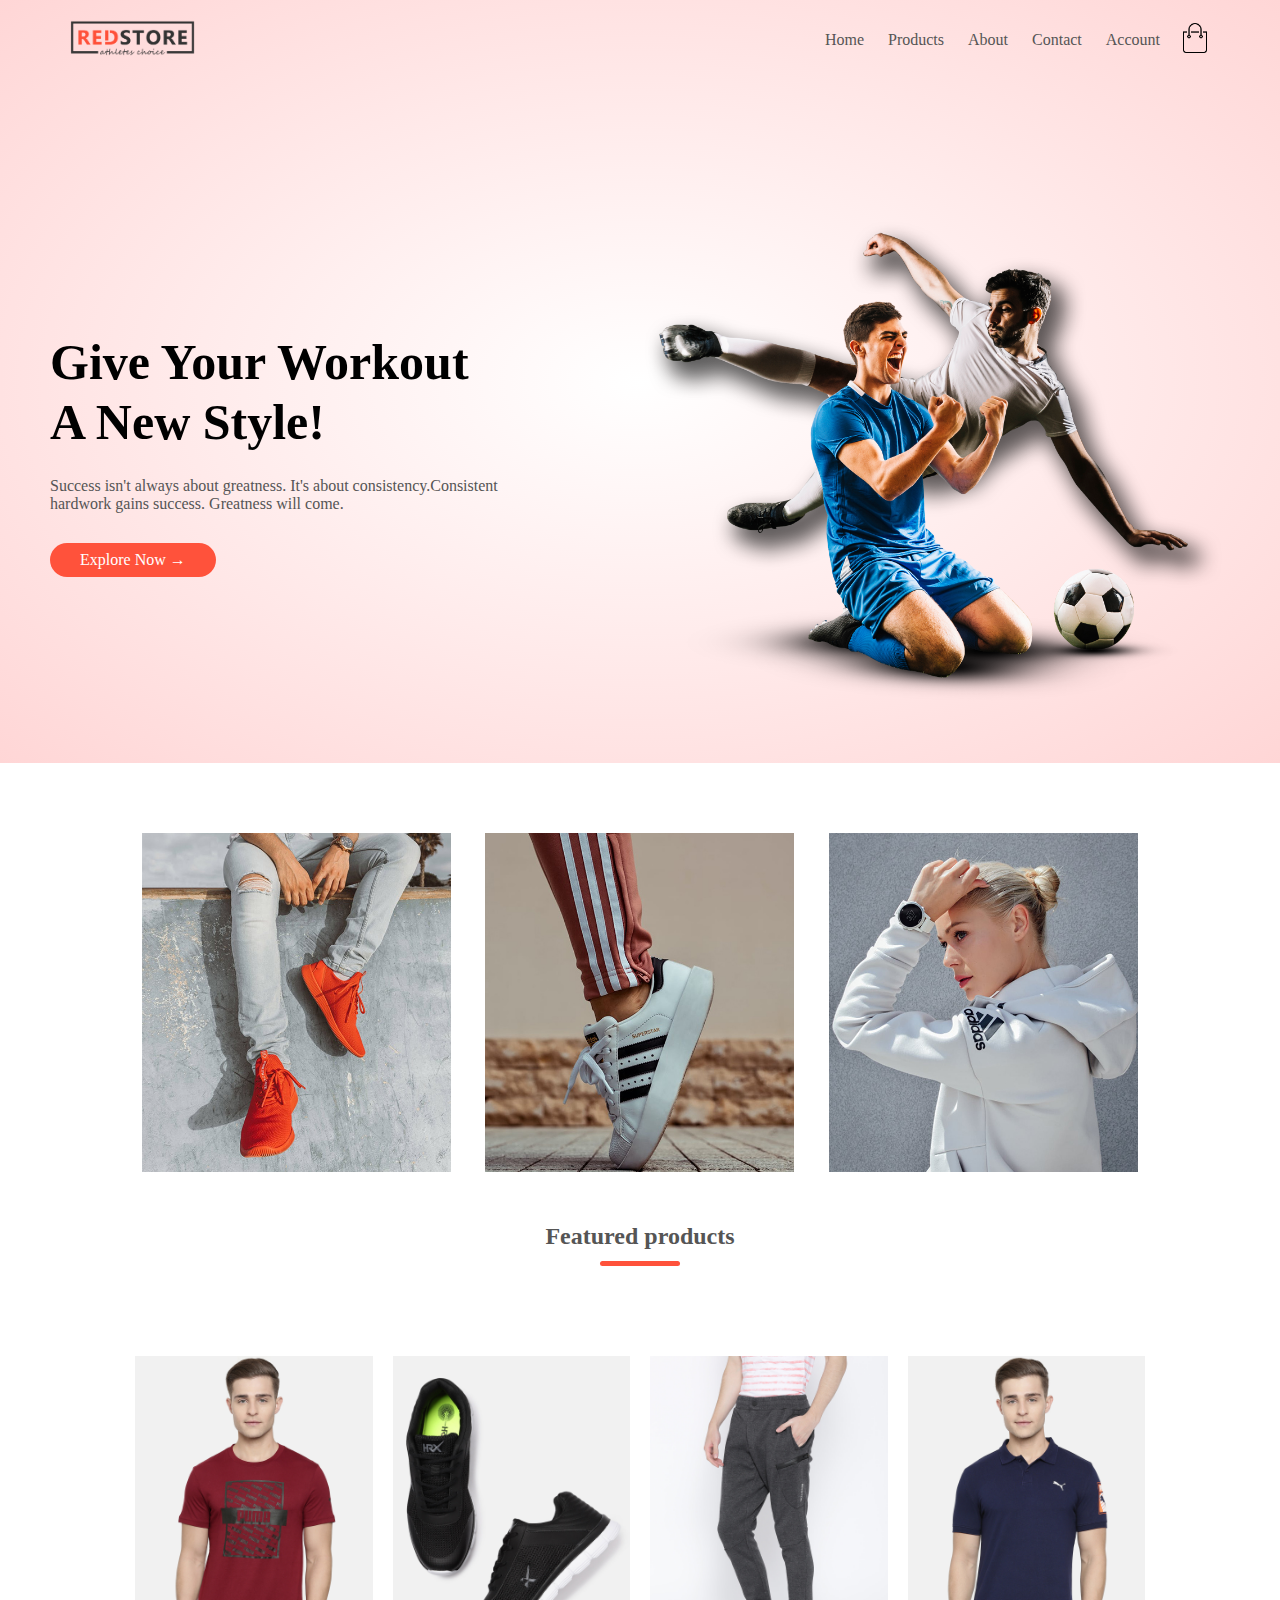
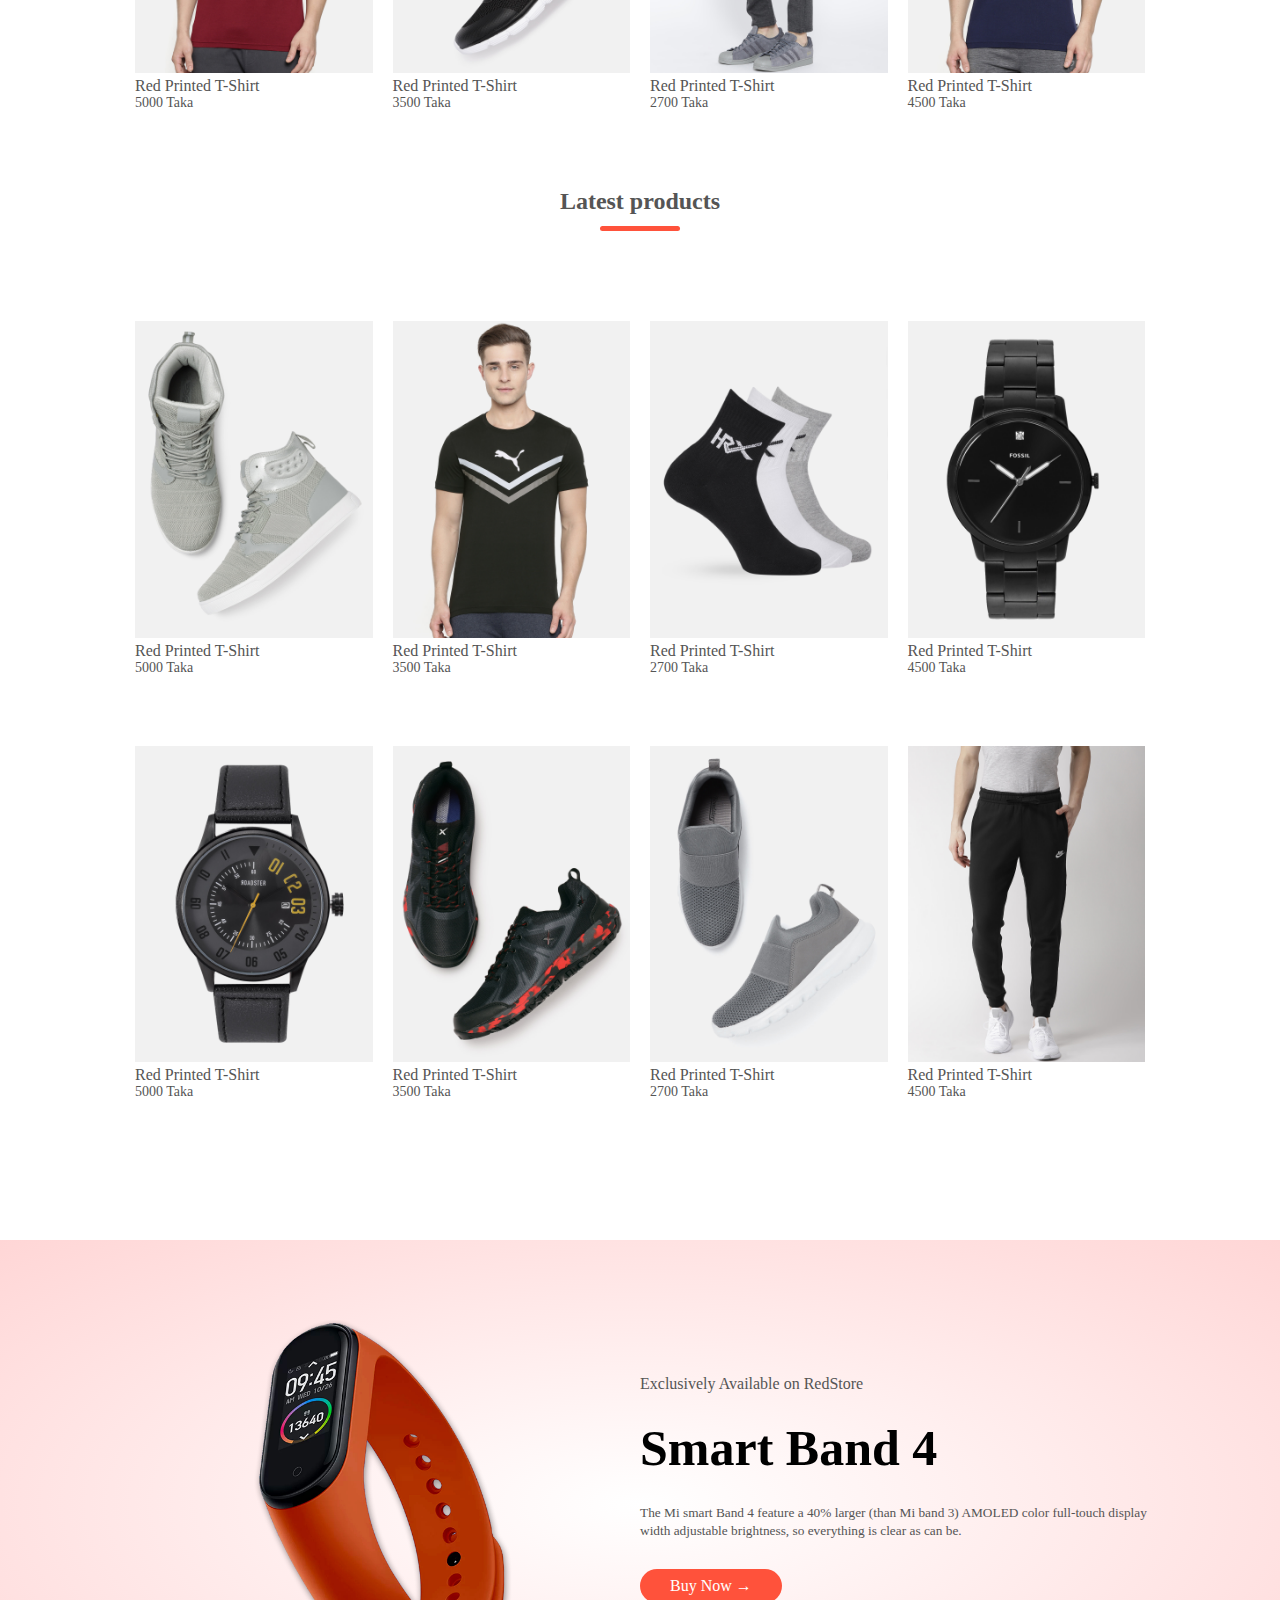
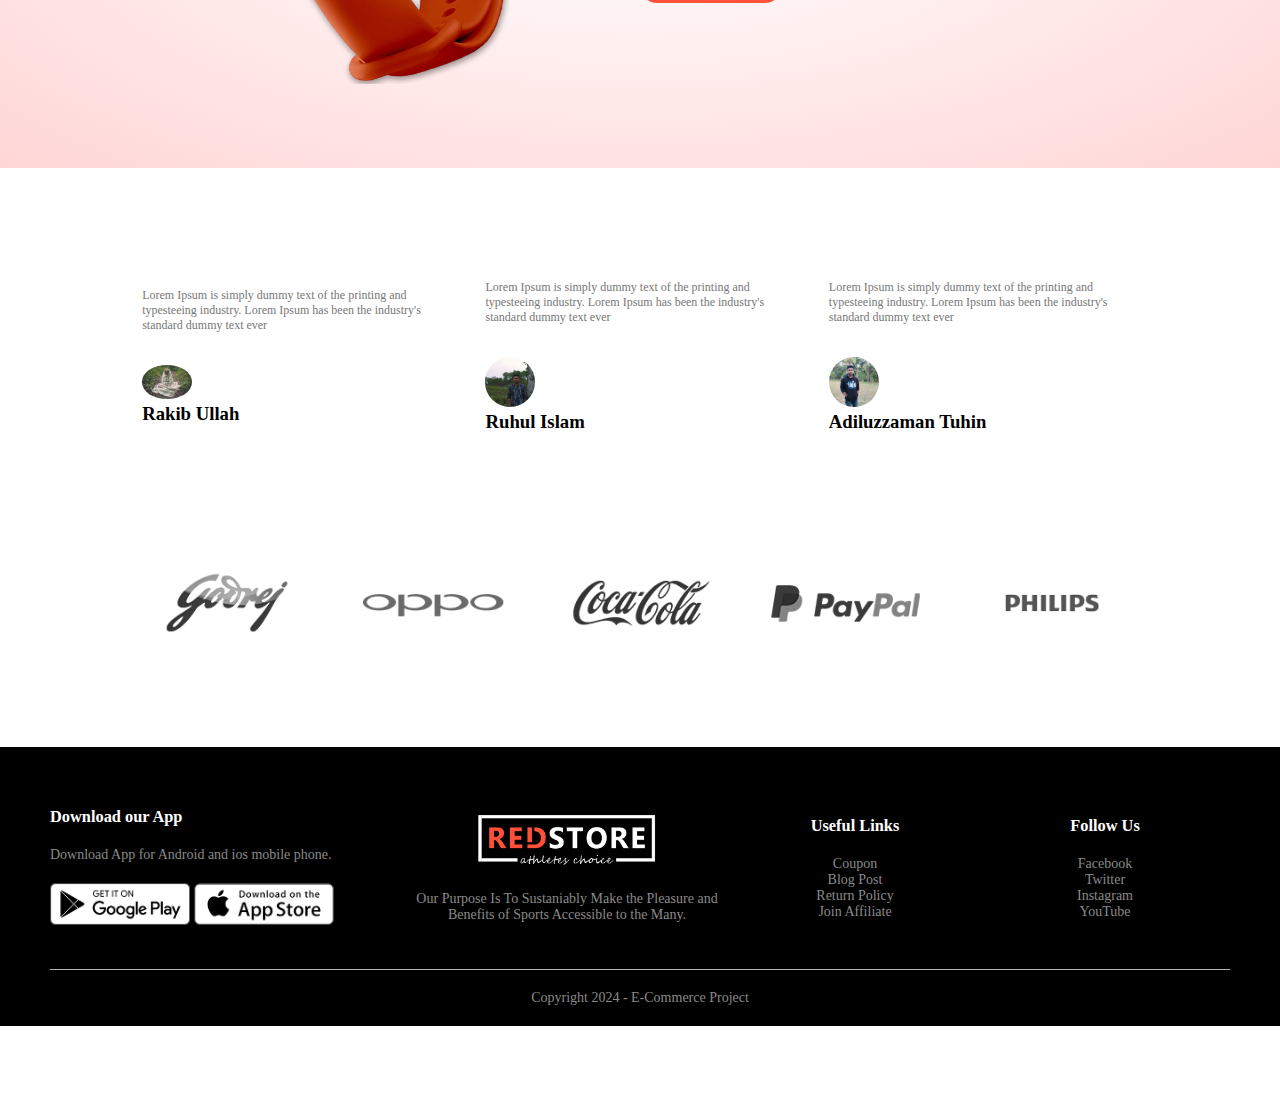
<file: RedStore/index.html>
<!DOCTYPE html>
<html lang="en">
<head>
    <meta charset="UTF-8">
    <meta name="viewpoint" content="width=device-width, initial-scale=1.0">
    <meta name="viewport" content="width=device-width, initial-scale=1.0">
    <title>RedStore Ecommerce Website Design</title>
    <link rel="stylesheet" href="style.css">
    <link rel="preconnect" href="https://fonts.googleapis.com">
    <link rel="preconnect" href="https://fonts.gstatic.com" crossorigin>
    <link href="https://fonts.googleapis.com/css2?family=Poppins:wght@300;400;500;600;700&display=swap" rel="stylesheet">
    <link rel="stylesheet" href="https://cdnjs.cloudflare.com/ajax/libs/font-awesome/6.5.1/css/all.min.css" integrity="sha512-DTOQO9RWCH3ppGqcWaEA1BIZOC6xxalwEsw9c2QQeAIftl+Vegovlnee1c9QX4TctnWMn13TZye+giMm8e2LwA==" crossorigin="anonymous" referrerpolicy="no-referrer" />
    
<body>

    <div class="header">

    <div class="container">
        <div class="navbar">
            <div class="logo">
                <a href="index.html"><img src="images/logo.png" width="125px">
                </a>
        </div>
        <nav>
            <ul id="MenuItems">
                <li><a href="index.html">Home</a></li>
                <li><a href="products.html">Products</a></li>
                <li><a href="">About</a></li>
                <li><a href="">Contact</a></li>
                <li><a href="account.html">Account</a></li>
            </ul>
        </nav>
        <a href="cart.html"><img src="images/cart.png" width="30px" height="30px">
        </a>
        <img src="images/menu.png" class="menu-icon" onclick="menutoggle()">
       </div>
       <div class="row">
       <div class="col-2">
        <h1>Give Your Workout<br> A New Style!</h1>
        <p>Success isn't always about greatness. It's about
         consistency.Consistent<br>hardwork gains success. Greatness
         will come.</p>
         <a href="" class="btn">Explore Now &#8594;</a>
       </div>
       <div class="col-2">
        <img src="images/image1.png">
       </div>
    </div>
</div>
</div>

<!----- featured categories------>
<div class="categories">
    <div class="small-container">
        <div class="row">
            <div class="col-3">
                <img src="images/category-1.jpg" alt="">
            </div>
            <div class="col-3">
                <img src="images/category-2.jpg" alt="">
            </div>
            <div class="col-3">
                <img src="images/category-3.jpg" alt="">
            </div>
         </div>
      </div>
      <!----- featured products------>
      <div class="small-container">
        <h2 class="title">Featured products</h2>
        <div class="row">
         <div class="col-4">
            <a href="product-details.html"><img src="images/product-1.jpg">
            </a>
            <a href="product-details.html"><h4>Red Printed T-Shirt</h4>
            </a>
            <div class="rating">
                <i class="fa fa-star"></i>
                <i class="fa fa-star"></i>
                <i class="fa fa-star"></i>
                <i class="fa fa-star"></i>
                <i class="fa fa-star"></i>
               
            </div>
            <p>5000 Taka</p>
         </div>
         <div class="col-4">
            <img src="images/product-2.jpg">
            <h4>Red Printed T-Shirt</h4>
            <div class="rating">
                <i class="fa fa-star"></i>
                <i class="fa fa-star"></i>
                <i class="fa fa-star"></i>
                <i class="fa fa-star"></i>
                <i class="fa fa-star"></i>
                
                
            </div>
            <p>3500 Taka</p>
         </div>
         <div class="col-4">
            <img src="images/product-3.jpg">
            <h4>Red Printed T-Shirt</h4>
            <div class="rating">
                <i class="fa fa-star"></i>
                <i class="fa fa-star"></i>
                <i class="fa fa-star"></i>
                <i class="fa fa-star"></i>
                <i class="fa fa-star"></i>
                
               
            </div>
            <p>2700 Taka</p>
         </div>
         <div class="col-4">
            <img src="images/product-4.jpg">
            <h4>Red Printed T-Shirt</h4>
            <div class="rating">
                <i class="fa fa-star"></i>
                <i class="fa fa-star"></i>
                <i class="fa fa-star"></i>
                <i class="fa fa-star"></i>
                <i class="fa fa-star"></i>
              

                
            </div>
            <p>4500 Taka</p>
         </div>
     </div>
     <h2 class="title">Latest products</h2>
     <div class="row">
        <div class="col-4">
           <img src="images/product-5.jpg">
           <h4>Red Printed T-Shirt</h4>
           <div class="rating">
               <i class="fa fa-star"></i>
               <i class="fa fa-star"></i>
               <i class="fa fa-star"></i>
               <i class="fa fa-star"></i>
               <i class="fa fa-star"></i>
              
           </div>
           <p>5000 Taka</p>
        </div>
        <div class="col-4">
           <img src="images/product-6.jpg">
           <h4>Red Printed T-Shirt</h4>
           <div class="rating">
               <i class="fa fa-star"></i>
               <i class="fa fa-star"></i>
               <i class="fa fa-star"></i>
               <i class="fa fa-star"></i>
               <i class="fa fa-star"></i>
               
               
           </div>
           <p>3500 Taka</p>
        </div>
        <div class="col-4">
           <img src="images/product-7.jpg">
           <h4>Red Printed T-Shirt</h4>
           <div class="rating">
               <i class="fa fa-star"></i>
               <i class="fa fa-star"></i>
               <i class="fa fa-star"></i>
               <i class="fa fa-star"></i>
               <i class="fa fa-star"></i>
               
              
           </div>
           <p>2700 Taka</p>
        </div>
        <div class="col-4">
           <img src="images/product-8.jpg">
           <h4>Red Printed T-Shirt</h4>
           <div class="rating">
               <i class="fa fa-star"></i>
               <i class="fa fa-star"></i>
               <i class="fa fa-star"></i>
               <i class="fa fa-star"></i>
               <i class="fa fa-star"></i>
                  
           </div>
           <p>4500 Taka</p>
        </div>
    </div>
    <div class="row">
        <div class="col-4">
           <img src="images/product-9.jpg">
           <h4>Red Printed T-Shirt</h4>
           <div class="rating">
               <i class="fa fa-star"></i>
               <i class="fa fa-star"></i>
               <i class="fa fa-star"></i>
               <i class="fa fa-star"></i>
               <i class="fa fa-star"></i>
              
           </div>
           <p>5000 Taka</p>
        </div>
        <div class="col-4">
           <img src="images/product-10.jpg">
           <h4>Red Printed T-Shirt</h4>
           <div class="rating">
               <i class="fa fa-star"></i>
               <i class="fa fa-star"></i>
               <i class="fa fa-star"></i>
               <i class="fa fa-star"></i>
               <i class="fa fa-star"></i>
               
               
           </div>
           <p>3500 Taka</p>
        </div>
        <div class="col-4">
           <img src="images/product-11.jpg">
           <h4>Red Printed T-Shirt</h4>
           <div class="rating">
               <i class="fa fa-star"></i>
               <i class="fa fa-star"></i>
               <i class="fa fa-star"></i>
               <i class="fa fa-star"></i>
               <i class="fa fa-star"></i>
               
              
           </div>
           <p>2700 Taka</p>
        </div>
        <div class="col-4">
           <img src="images/product-12.jpg">
           <h4>Red Printed T-Shirt</h4>
           <div class="rating">
               <i class="fa fa-star"></i>
               <i class="fa fa-star"></i>
               <i class="fa fa-star"></i>
               <i class="fa fa-star"></i>
               <i class="fa fa-star"></i>
             

               
           </div>
           <p>4500 Taka</p>
        </div>
    </div>
    </div>
    <!------ offer----->
    <div class="offer">
        <div class="small-container">
            <div class="row">
                <div class="col-2">
                    <img src="images/exclusive.png" class="offer-img">
                </div>
                <div class="col-2">
                    <p>Exclusively Available on RedStore</p>
                    <h1>Smart Band 4</h1>
                    <small>The Mi smart Band 4 feature a 40% larger
                        (than Mi band 3) AMOLED color full-touch display width
                        adjustable brightness, so everything is clear as can 
                        be.<br>
                    </small>
                    <a href="" class="btn">Buy Now &#8594;</a>

                </div>
            </div>
        </div>
    </div>

  <!------testimonial----->
  <div class="testimonial">
    <div class="small-container">
        <div class="row">
            <div class="col-3">
                <i class="fa fa-quote-left"></i>
                <p>Lorem Ipsum is simply dummy text of the printing 
                    and typesteeing industry. Lorem Ipsum has been the
                    industry's standard dummy text ever
                </p>
                <div class="rating">
                    <i class="fa fa-star"></i>
                    <i class="fa fa-star"></i>
                    <i class="fa fa-star"></i>
                    <i class="fa fa-star"></i>
                    <i class="fa fa-star"></i>
                </div>
                <img src="images/Rakib.jpg">
                <h3>Rakib Ullah</h3>
            </div>
            <div class="col-3">
                <i class="fa fa-quote-left"></i>
                <p>Lorem Ipsum is simply dummy text of the printing 
                    and typesteeing industry. Lorem Ipsum has been the
                    industry's standard dummy text ever
                </p>
                <div class="rating">
                    <i class="fa fa-star"></i>
                    <i class="fa fa-star"></i>
                    <i class="fa fa-star"></i>
                    <i class="fa fa-star"></i>
                    <i class="fa fa-star"></i>
                </div>
                <img src="images/Ruhul.jpg">
                <h3>Ruhul Islam</h3>
            </div>
            <div class="col-3">
                <i class="fa fa-quote-left"></i>
                <p>Lorem Ipsum is simply dummy text of the printing 
                    and typesteeing industry. Lorem Ipsum has been the
                    industry's standard dummy text ever
                </p>
                <div class="rating">
                    <i class="fa fa-star"></i>
                    <i class="fa fa-star"></i>
                    <i class="fa fa-star"></i>
                    <i class="fa fa-star"></i>
                    <i class="fa fa-star"></i>
                </div>
                <img src="images/Tuhin.jpg">
                <h3>Adiluzzaman Tuhin</h3>
            </div>
        </div>
    </div>
  </div>

<!-----brands----->
<div class="brands">
    <div class="small-container">
        <div class="row">
            <div class="col-5">
                <img src="images/logo-godrej.png">
            </div>
            <div class="col-5">
                <img src="images/logo-oppo.png">
            </div>
            <div class="col-5">
                <img src="images/logo-coca-cola.png">
            </div>
            <div class="col-5">
                <img src="images/logo-paypal.png">
            </div>
            <div class="col-5">
                <img src="images/logo-philips.png">
            </div>
            
        </div>
    </div>
</div>
    
<!------- footer ------>

<div class="footer">
    <div class="container">
        <div class="row">
            <div class="footer-col-1">
                <h3>Download our App</h3>
                <p>Download App for Android and ios mobile phone.</p>
                <div class=" app-logo">
                    <img src="images/play-store.png">
                    <img src="images/app-store.png">
                </div>
            </div>
            <div class="footer-col-2">
                <img src="images/logo-white.png">
                <p>Our Purpose Is To Sustaniably Make the Pleasure and Benefits of Sports Accessible to the Many.
                </p>
              </div>
             <div class="footer-col-3">
                <h3>Useful Links</h3>
                <ul>
                    <li>Coupon</li>
                    <li>Blog Post</li>
                    <li>Return Policy</li>
                    <li>Join Affiliate</li>
                </ul>
            </div>
            <div class="footer-col-4">
                <h3>Follow Us</h3>
                <ul>
                    <li>Facebook</li>
                    <li>Twitter</li>
                    <li>Instagram</li>
                    <li>YouTube</li>
                </ul>
            </div>
        </div>
        <hr>
        <p class="Copyright">Copyright 2024 - E-Commerce Project</p>
    </div>
</div>
<!------js for toggle menu----->
<script>
    var MenuItems = document.getElementById("MenuItems");
    
    MenuItems.style.maxHeight = "0px";

    function menutoggle(){
        if( MenuItems.style.maxHeight == "0px")
        {
            MenuItems.style.maxHeight = "200px";
        }
        else
        {
            MenuItems.style.maxHeight = "0px";
        }
    }
</script>

</body>
</html>
</file>
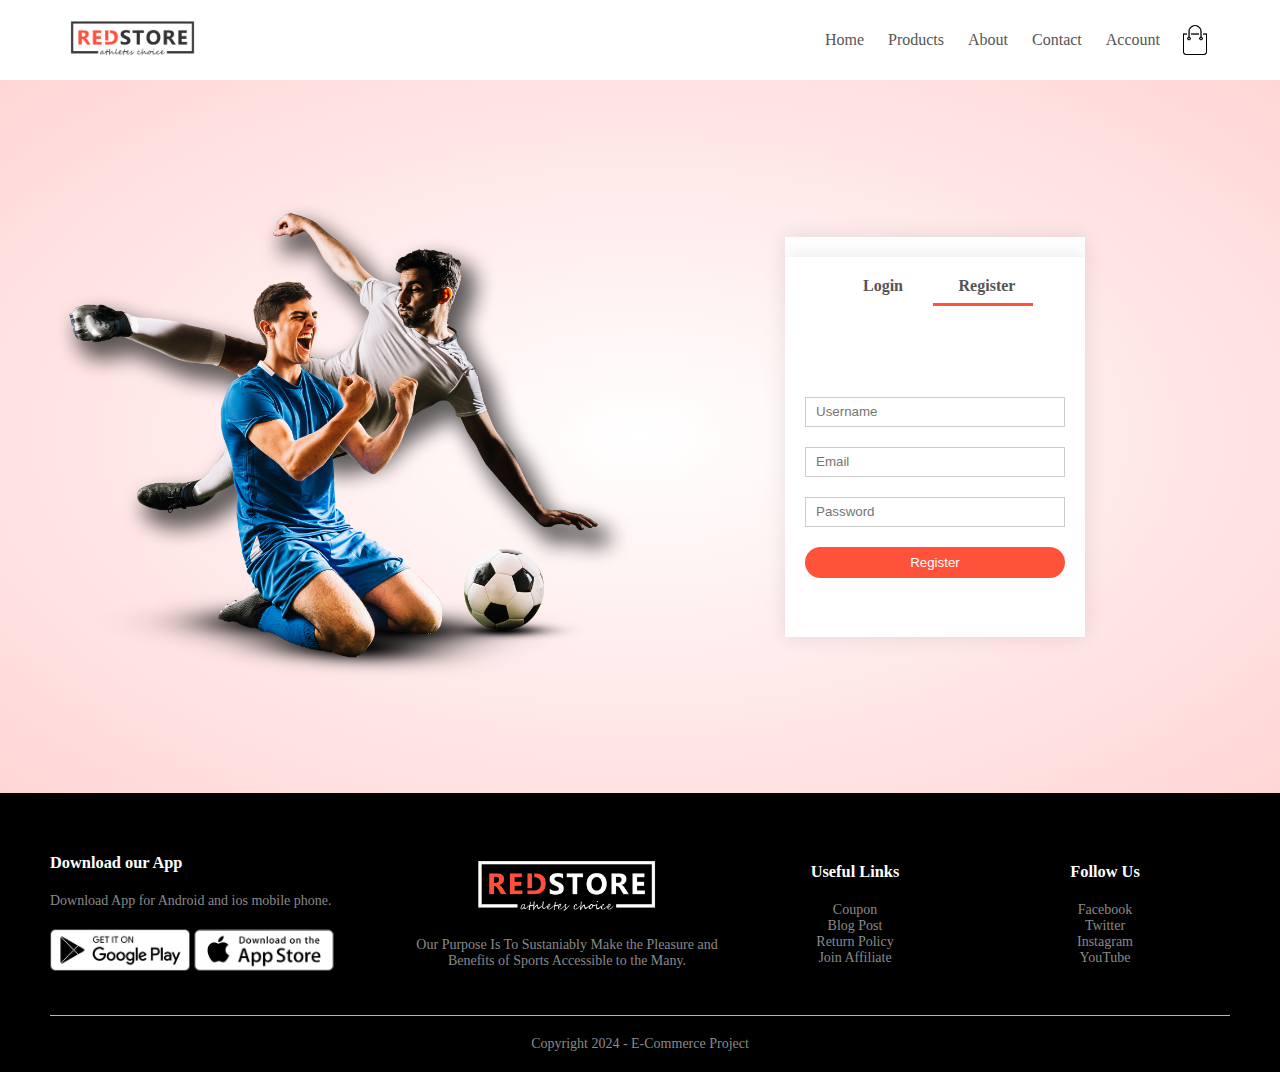
<file: RedStore/account.html>
<!DOCTYPE html>
<html lang="en">
<head>
    <meta charset="UTF-8">
    <meta name="viewpoint" content="width=device-width, initial-scale=1.0">
    <meta name="viewport" content="width=device-width, initial-scale=1.0">
    <title>All Products - RedStore</title>
    <link rel="stylesheet" href="style.css">
    <link rel="preconnect" href="https://fonts.googleapis.com">
    <link rel="preconnect" href="https://fonts.gstatic.com" crossorigin>
    <link href="https://fonts.googleapis.com/css2?family=Poppins:wght@300;400;500;600;700&display=swap" rel="stylesheet">
    <link rel="stylesheet" href="https://cdnjs.cloudflare.com/ajax/libs/font-awesome/6.5.1/css/all.min.css" integrity="sha512-DTOQO9RWCH3ppGqcWaEA1BIZOC6xxalwEsw9c2QQeAIftl+Vegovlnee1c9QX4TctnWMn13TZye+giMm8e2LwA==" crossorigin="anonymous" referrerpolicy="no-referrer" />
    
<body>

    <div class="container">
        <div class="navbar">
            <div class="logo">
                <img src="images/logo.png" width="125px">
        </div>
        <nav>
            <ul id="MenuItems">
                <li><a href="">Home</a></li>
                <li><a href="">Products</a></li>
                <li><a href="">About</a></li>
                <li><a href="">Contact</a></li>
                <li><a href="">Account</a></li>
            </ul>
        </nav>
        <img src="images/cart.png" width="30px" height="30px">
        <img src="images/menu.png" class="menu-icon" onclick="menutoggle()">
       </div>
    </div>

<!--------account-page------->

<div class="account-page">
    <div class="container">
        <div class="row">
            <div class="col-2">
                <img src="images/image1.png" width="100%">
            </div>
            <div class="col-2">
                <div class="form-container">
                    <div class="form-container">
                        <div class="form-btn">
                            <span onclick="login()">Login</span>
                            <span onclick="register()">Register</span>
                            <h1 id="Indicator">
                        </div>

                        <form id="LoginForm">
                            <input type="text" placeholder="Username">
                            <input type="password" placeholder="password">
                            <button type="submit" class="btn">Login</button>
                            <a href="">Forgot password</a>
                        </form>
                        <form id="RegForm">
                            <input type="text" placeholder="Username">
                            <input type="email" placeholder="Email">
                            <input type="password" placeholder="Password">
                            <button type="submit" class="btn">Register</button>
                        </form>
                    </div>
                </div>
            </div>
        </div>
    </div>
</div>

<!------- footer ------>

<div class="footer">
    <div class="container">
        <div class="row">
            <div class="footer-col-1">
                <h3>Download our App</h3>
                <p>Download App for Android and ios mobile phone.</p>
                <div class=" app-logo">
                    <img src="images/play-store.png">
                    <img src="images/app-store.png">
                </div>
            </div>
            <div class="footer-col-2">
                <img src="images/logo-white.png">
                <p>Our Purpose Is To Sustaniably Make the Pleasure and Benefits of Sports Accessible to the Many.
                </p>
              </div>
             <div class="footer-col-3">
                <h3>Useful Links</h3>
                <ul>
                    <li>Coupon</li>
                    <li>Blog Post</li>
                    <li>Return Policy</li>
                    <li>Join Affiliate</li>
                </ul>
            </div>
            <div class="footer-col-4">
                <h3>Follow Us</h3>
                <ul>
                    <li>Facebook</li>
                    <li>Twitter</li>
                    <li>Instagram</li>
                    <li>YouTube</li>
                </ul>
            </div>
        </div>
        <hr>
        <p class="Copyright">Copyright 2024 - E-Commerce Project</p>
    </div>
</div>
<!------js for toggle menu----->
<script>
    var MenuItems = document.getElementById("MenuItems");
    
    MenuItems.style.maxHeight = "0px";

    function menutoggle(){
        if( MenuItems.style.maxHeight == "0px")
        {
            MenuItems.style.maxHeight = "200px";
        }
        else
        {
            MenuItems.style.maxHeight = "0px";
        }
    }
</script>

<!------js for toggle Form----->

<script>
var LoginForm = document.getElementById("LoginForm");
var RegForm = document.getElementById("RegForm");
var Indicator = document.getElementById("Indicator");

function register()
{
    RegForm.style.transform = "translateX(0px)";
    LoginForm.style.transform = "translateX(0px)";
    Indicator.style.transform = "translateX(100px)";
    
}
function login()
{
    RegForm.style.transform = "translateX(300px)";
    LoginForm.style.transform = "translateX(300px)";
    Indicator.style.transform = "translateX(0px)";

}

</script>

</body>
</html>
</file>
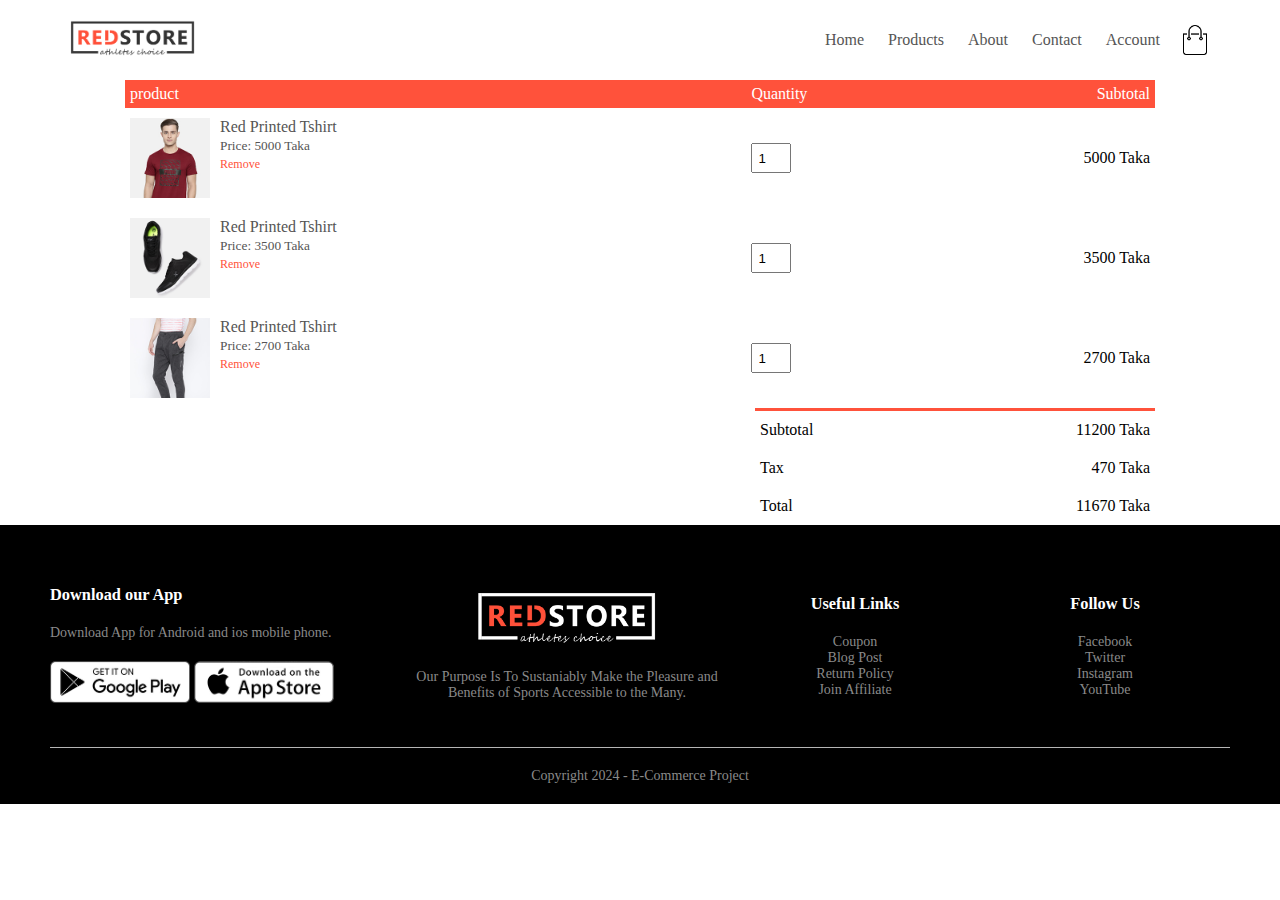
<file: RedStore/cart.html>
<!DOCTYPE html>
<html lang="en">
<head>
    <meta charset="UTF-8">
    <meta name="viewpoint" content="width=device-width, initial-scale=1.0">
    <meta name="viewport" content="width=device-width, initial-scale=1.0">
    <title>All Products - RedStore</title>
    <link rel="stylesheet" href="style.css">
    <link rel="preconnect" href="https://fonts.googleapis.com">
    <link rel="preconnect" href="https://fonts.gstatic.com" crossorigin>
    <link href="https://fonts.googleapis.com/css2?family=Poppins:wght@300;400;500;600;700&display=swap" rel="stylesheet">
    <link rel="stylesheet" href="https://cdnjs.cloudflare.com/ajax/libs/font-awesome/6.5.1/css/all.min.css" integrity="sha512-DTOQO9RWCH3ppGqcWaEA1BIZOC6xxalwEsw9c2QQeAIftl+Vegovlnee1c9QX4TctnWMn13TZye+giMm8e2LwA==" crossorigin="anonymous" referrerpolicy="no-referrer" />
    
<body>

    <div class="container">
        <div class="navbar">
            <div class="logo">
                <img src="images/logo.png" width="125px">
        </div>
        <nav>
            <ul id="MenuItems">
                <li><a href="">Home</a></li>
                <li><a href="">Products</a></li>
                <li><a href="">About</a></li>
                <li><a href="">Contact</a></li>
                <li><a href="">Account</a></li>
            </ul>
        </nav>
        <img src="images/cart.png" width="30px" height="30px">
        <img src="images/menu.png" class="menu-icon" onclick="menutoggle()">
       </div>
    </div>

 <!------ cart items details----->

 <div class="small-container">

    <table>
        <tr>
            <th>product</th>
            <th>Quantity</th>
            <th>Subtotal</th>
        </tr>
        <tr>
            <td>
                <div class="cart-info">
                    <img src="images/buy-1.jpg">
                    <div>
                        <p>Red Printed Tshirt</p>
                        <small>Price: 5000 Taka</small>
                        <br>
                        <a href="">Remove</a>
                    </div>
                </div>
            </td>
            <td><input type="number" value="1"></td>
            <td>5000 Taka</td>
        </tr>
        <tr>
            <td>
                <div class="cart-info">
                    <img src="images/buy-2.jpg">
                    <div>
                        <p>Red Printed Tshirt</p>
                        <small>Price: 3500 Taka</small>
                        <br>
                        <a href="">Remove</a>
                    </div>
                </div>
            </td>
            <td><input type="number" value="1"></td>
            <td>3500 Taka</td>
        </tr>
        <tr>
            <td>
                <div class="cart-info">
                    <img src="images/buy-3.jpg">
                    <div>
                        <p>Red Printed Tshirt</p>
                        <small>Price: 2700 Taka</small>
                        <br>
                        <a href="">Remove</a>
                    </div>
                </div>
            </td>
            <td><input type="number" value="1"></td>
            <td>2700 Taka</td>
        </tr>
    </table>

    <div class="total-price">
        <table>
            <tr>
                <td>Subtotal</td>
                <td>11200 Taka</td>

            </tr>
            <tr>
                <td>Tax</td>
                <td>470 Taka</td>
            </tr>
            <tr>
                <td>Total</td>
                <td>11670 Taka</td>
            </tr>
        </table>
    </div>
 </div>

<!------- footer ------>

<div class="footer">
    <div class="container">
        <div class="row">
            <div class="footer-col-1">
                <h3>Download our App</h3>
                <p>Download App for Android and ios mobile phone.</p>
                <div class=" app-logo">
                    <img src="images/play-store.png">
                    <img src="images/app-store.png">
                </div>
            </div>
            <div class="footer-col-2">
                <img src="images/logo-white.png">
                <p>Our Purpose Is To Sustaniably Make the Pleasure and Benefits of Sports Accessible to the Many.
                </p>
              </div>
             <div class="footer-col-3">
                <h3>Useful Links</h3>
                <ul>
                    <li>Coupon</li>
                    <li>Blog Post</li>
                    <li>Return Policy</li>
                    <li>Join Affiliate</li>
                </ul>
            </div>
            <div class="footer-col-4">
                <h3>Follow Us</h3>
                <ul>
                    <li>Facebook</li>
                    <li>Twitter</li>
                    <li>Instagram</li>
                    <li>YouTube</li>
                </ul>
            </div>
        </div>
        <hr>
        <p class="Copyright">Copyright 2024 - E-Commerce Project</p>
    </div>
</div>
<!------js for toggle menu----->
<script>
    var MenuItems = document.getElementById("MenuItems");
    
    MenuItems.style.maxHeight = "0px";

    function menutoggle(){
        if( MenuItems.style.maxHeight == "0px")
        {
            MenuItems.style.maxHeight = "200px";
        }
        else
        {
            MenuItems.style.maxHeight = "0px";
        }
    }
</script>

</body>
</html>
</file>
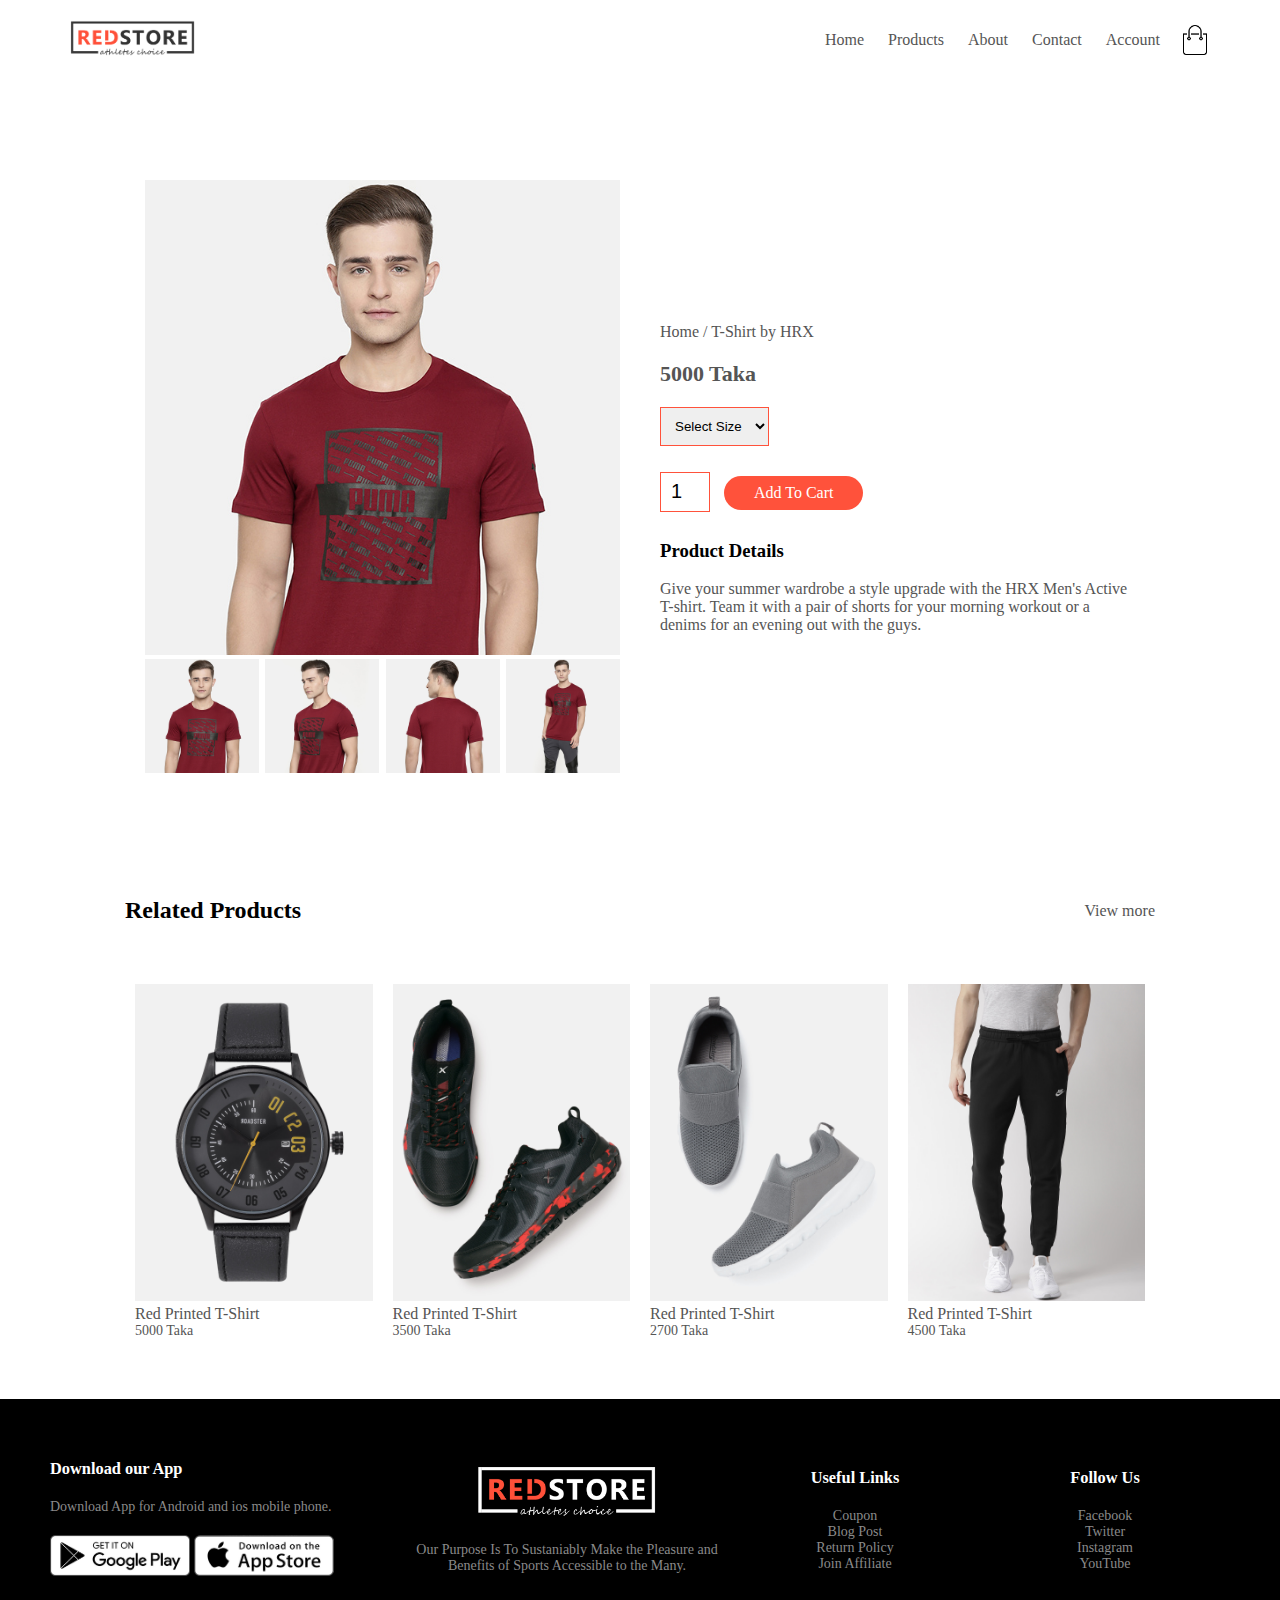
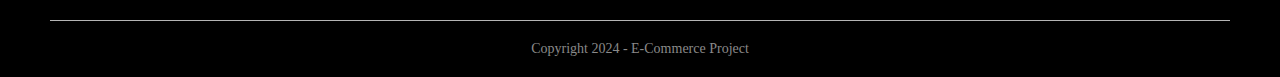
<file: RedStore/product-details.html>
<!DOCTYPE html>
<html lang="en">
<head>
    <meta charset="UTF-8">
    <meta name="viewpoint" content="width=device-width, initial-scale=1.0">
    <meta name="viewport" content="width=device-width, initial-scale=1.0">
    <title>All Products - RedStore</title>
    <link rel="stylesheet" href="style.css">
    <link rel="preconnect" href="https://fonts.googleapis.com">
    <link rel="preconnect" href="https://fonts.gstatic.com" crossorigin>
    <link href="https://fonts.googleapis.com/css2?family=Poppins:wght@300;400;500;600;700&display=swap" rel="stylesheet">
    <link rel="stylesheet" href="https://cdnjs.cloudflare.com/ajax/libs/font-awesome/6.5.1/css/all.min.css" integrity="sha512-DTOQO9RWCH3ppGqcWaEA1BIZOC6xxalwEsw9c2QQeAIftl+Vegovlnee1c9QX4TctnWMn13TZye+giMm8e2LwA==" crossorigin="anonymous" referrerpolicy="no-referrer" />
    
<body>

    <div class="container">
        <div class="navbar">
            <div class="logo">
                <img src="images/logo.png" width="125px">
        </div>
        <nav>
            <ul id="MenuItems">
                <li><a href="">Home</a></li>
                <li><a href="">Products</a></li>
                <li><a href="">About</a></li>
                <li><a href="">Contact</a></li>
                <li><a href="">Account</a></li>
            </ul>
        </nav>
        <img src="images/cart.png" width="30px" height="30px">
        <img src="images/menu.png" class="menu-icon" onclick="menutoggle()">
       </div>
    </div>

   <!------- single product details ----->
   
   <div class="small-container single-product">
    <div class="row">
        <div class="col-2">
            <img src="images/gallery-1.jpg" width="100%" id="ProductImg">
            <div class="small-img-row">
                <div class="small-img-col">
                    <img src="images/gallery-1.jpg" width="100%" class="small-img">
                </div>
                <div class="small-img-col">
                    <img src="images/gallery-2.jpg" width="100%" class="small-img">
                </div>
                <div class="small-img-col">
                    <img src="images/gallery-3.jpg" width="100%" class="small-img">
                </div>
                <div class="small-img-col">
                    <img src="images/gallery-4.jpg" width="100%" class="small-img">
                </div>
            </div>
        </div>
        <div class="col-2">
            <p>Home / T-Shirt by HRX</p>
            <h4>5000 Taka</h4>
            <select>
                <option>Select Size</option>
                <option>XXL</option>
                <option>XL</option>
                <option>Large</option>
                <option>Medium</option>
                <option>Small</option>
            </select>
            <input type="number" value="1">
            <a href="" class="btn">Add To Cart</a>
            <h3>Product Details <i class="fa fa-indent"></i></h3>
            <br>
            <p>Give your summer wardrobe a style upgrade with the HRX
                Men's Active T-shirt. Team it with a pair of shorts for
                your morning workout or a denims for an evening out with
                the guys.
            </p>
           
        </div>
    </div>
   </div>

   <!------title------->
   <div class="small-container">
    <div class="row row-2">
        <h2>Related Products</h2>
        <p>View more</p>
    </div>
   </div>
 <!----------products------>
      <div class="small-container">
         <div class="row">
         <div class="col-4">
           <img src="images/product-9.jpg">
           <h4>Red Printed T-Shirt</h4>
           <div class="rating">
               <i class="fa fa-star"></i>
               <i class="fa fa-star"></i>
               <i class="fa fa-star"></i>
               <i class="fa fa-star"></i>
               <i class="fa fa-star"></i>
              
           </div>
           <p>5000 Taka</p>
        </div>
        <div class="col-4">
           <img src="images/product-10.jpg">
           <h4>Red Printed T-Shirt</h4>
           <div class="rating">
               <i class="fa fa-star"></i>
               <i class="fa fa-star"></i>
               <i class="fa fa-star"></i>
               <i class="fa fa-star"></i>
               <i class="fa fa-star"></i>
               
               
           </div>
           <p>3500 Taka</p>
        </div>
        <div class="col-4">
           <img src="images/product-11.jpg">
           <h4>Red Printed T-Shirt</h4>
           <div class="rating">
               <i class="fa fa-star"></i>
               <i class="fa fa-star"></i>
               <i class="fa fa-star"></i>
               <i class="fa fa-star"></i>
               <i class="fa fa-star"></i>
               
              
           </div>
           <p>2700 Taka</p>
        </div>
        <div class="col-4">
           <img src="images/product-12.jpg">
           <h4>Red Printed T-Shirt</h4>
           <div class="rating">
               <i class="fa fa-star"></i>
               <i class="fa fa-star"></i>
               <i class="fa fa-star"></i>
               <i class="fa fa-star"></i>
               <i class="fa fa-star"></i>
             

               
           </div>
           <p>4500 Taka</p>
        </div>
    </div>
    </div>
    

<!------- footer ------>

<div class="footer">
    <div class="container">
        <div class="row">
            <div class="footer-col-1">
                <h3>Download our App</h3>
                <p>Download App for Android and ios mobile phone.</p>
                <div class=" app-logo">
                    <img src="images/play-store.png">
                    <img src="images/app-store.png">
                </div>
            </div>
            <div class="footer-col-2">
                <img src="images/logo-white.png">
                <p>Our Purpose Is To Sustaniably Make the Pleasure and Benefits of Sports Accessible to the Many.
                </p>
              </div>
             <div class="footer-col-3">
                <h3>Useful Links</h3>
                <ul>
                    <li>Coupon</li>
                    <li>Blog Post</li>
                    <li>Return Policy</li>
                    <li>Join Affiliate</li>
                </ul>
            </div>
            <div class="footer-col-4">
                <h3>Follow Us</h3>
                <ul>
                    <li>Facebook</li>
                    <li>Twitter</li>
                    <li>Instagram</li>
                    <li>YouTube</li>
                </ul>
            </div>
        </div>
        <hr>
        <p class="Copyright">Copyright 2024 - E-Commerce Project</p>
    </div>
</div>
<!------js for toggle menu----->
<script>
    var MenuItems = document.getElementById("MenuItems");
    
    MenuItems.style.maxHeight = "0px";

    function menutoggle(){
        if( MenuItems.style.maxHeight == "0px")
        {
            MenuItems.style.maxHeight = "200px";
        }
        else
        {
            MenuItems.style.maxHeight = "0px";
        }
    }
</script>

<!------js for product gallery------>
<script>
    var ProductImg = document.getElementById("ProductImg");
    var SmallImg = document.getElementsByClassName("small-img")
    SmallImg[0].onclick = function(){
        ProductImg.src = SmallImg[0].src;
    }
    SmallImg[1].onclick= function(){
        ProductImg.src = SmallImg[1].src;
    }
    SmallImg[2].onclick = function(){
        ProductImg.src = SmallImg[2].src;
    }
    SmallImg[3].onclick = function(){
        ProductImg.src = SmallImg[3].src;
    }
    
</script>

 
</body>
</html>
</file>
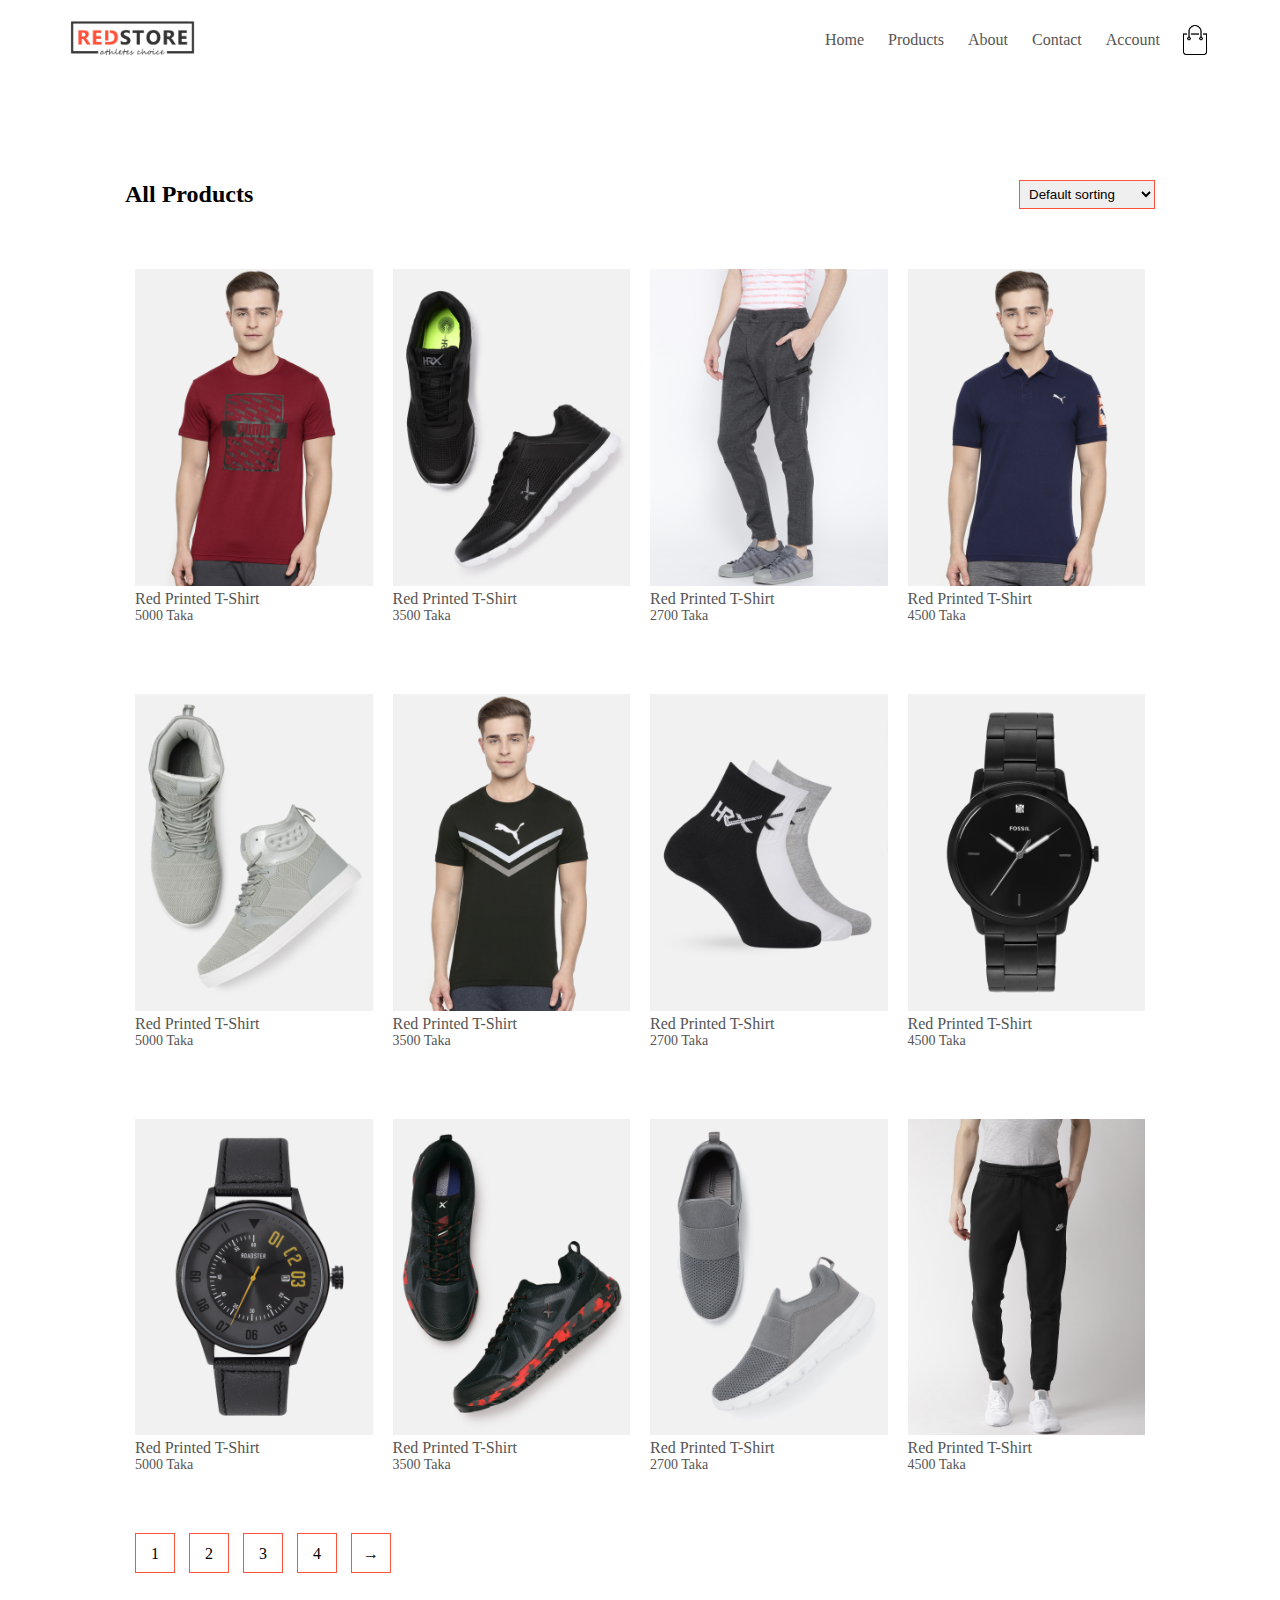
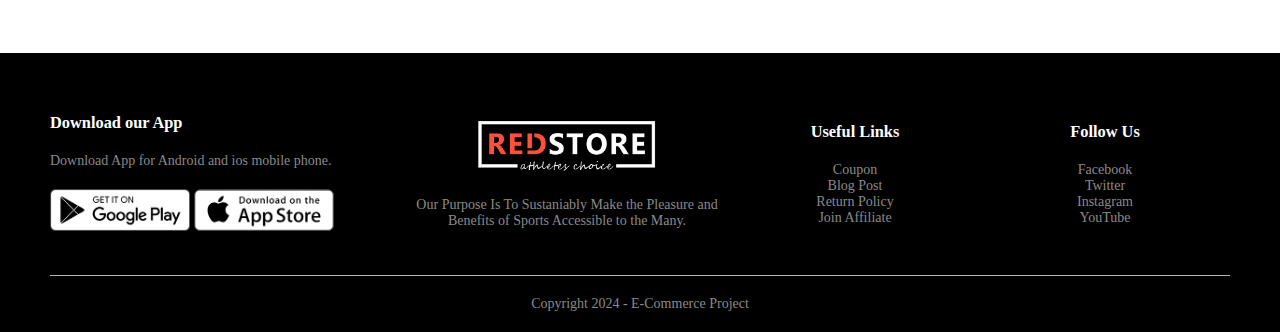
<file: RedStore/products.html>
<!DOCTYPE html>
<html lang="en">
<head>
    <meta charset="UTF-8">
    <meta name="viewpoint" content="width=device-width, initial-scale=1.0">
    <meta name="viewport" content="width=device-width, initial-scale=1.0">
    <title>All Products - RedStore</title>
    <link rel="stylesheet" href="style.css">
    <link rel="preconnect" href="https://fonts.googleapis.com">
    <link rel="preconnect" href="https://fonts.gstatic.com" crossorigin>
    <link href="https://fonts.googleapis.com/css2?family=Poppins:wght@300;400;500;600;700&display=swap" rel="stylesheet">
    <link rel="stylesheet" href="https://cdnjs.cloudflare.com/ajax/libs/font-awesome/6.5.1/css/all.min.css" integrity="sha512-DTOQO9RWCH3ppGqcWaEA1BIZOC6xxalwEsw9c2QQeAIftl+Vegovlnee1c9QX4TctnWMn13TZye+giMm8e2LwA==" crossorigin="anonymous" referrerpolicy="no-referrer" />
    
<body>

    <div class="container">
        <div class="navbar">
            <div class="logo">
                <img src="images/logo.png" width="125px">
        </div>
        <nav>
            <ul id="MenuItems">
                <li><a href="">Home</a></li>
                <li><a href="">Products</a></li>
                <li><a href="">About</a></li>
                <li><a href="">Contact</a></li>
                <li><a href="">Account</a></li>
            </ul>
        </nav>
        <img src="images/cart.png" width="30px" height="30px">
        <img src="images/menu.png" class="menu-icon" onclick="menutoggle()">
       </div>
    </div>
 
      <div class="small-container">

        <div class="row row-2">
            <h2>All Products</h2>
            <select>
                <option>Default sorting</option>
                <option>Default price</option>
                <option>Default popularity</option>
                <option>Default rating</option>
                <option>Default sale</option>
            </select>
        </div>
         <div class="row">
         <div class="col-4">
            <img src="images/product-1.jpg">
            <h4>Red Printed T-Shirt</h4>
            <div class="rating">
                <i class="fa fa-star"></i>
                <i class="fa fa-star"></i>
                <i class="fa fa-star"></i>
                <i class="fa fa-star"></i>
                <i class="fa fa-star"></i>
               
            </div>
            <p>5000 Taka</p>
         </div>
         <div class="col-4">
            <img src="images/product-2.jpg">
            <h4>Red Printed T-Shirt</h4>
            <div class="rating">
                <i class="fa fa-star"></i>
                <i class="fa fa-star"></i>
                <i class="fa fa-star"></i>
                <i class="fa fa-star"></i>
                <i class="fa fa-star"></i>
                
                
            </div>
            <p>3500 Taka</p>
         </div>
         <div class="col-4">
            <img src="images/product-3.jpg">
            <h4>Red Printed T-Shirt</h4>
            <div class="rating">
                <i class="fa fa-star"></i>
                <i class="fa fa-star"></i>
                <i class="fa fa-star"></i>
                <i class="fa fa-star"></i>
                <i class="fa fa-star"></i>
                
               
            </div>
            <p>2700 Taka</p>
         </div>
         <div class="col-4">
            <img src="images/product-4.jpg">
            <h4>Red Printed T-Shirt</h4>
            <div class="rating">
                <i class="fa fa-star"></i>
                <i class="fa fa-star"></i>
                <i class="fa fa-star"></i>
                <i class="fa fa-star"></i>
                <i class="fa fa-star"></i>
             
            </div>
            <p>4500 Taka</p>
         </div>
     </div>
     <div class="row">
        <div class="col-4">
           <img src="images/product-5.jpg">
           <h4>Red Printed T-Shirt</h4>
           <div class="rating">
               <i class="fa fa-star"></i>
               <i class="fa fa-star"></i>
               <i class="fa fa-star"></i>
               <i class="fa fa-star"></i>
               <i class="fa fa-star"></i>
              
           </div>
           <p>5000 Taka</p>
        </div>
        <div class="col-4">
           <img src="images/product-6.jpg">
           <h4>Red Printed T-Shirt</h4>
           <div class="rating">
               <i class="fa fa-star"></i>
               <i class="fa fa-star"></i>
               <i class="fa fa-star"></i>
               <i class="fa fa-star"></i>
               <i class="fa fa-star"></i>
               
               
           </div>
           <p>3500 Taka</p>
        </div>
        <div class="col-4">
           <img src="images/product-7.jpg">
           <h4>Red Printed T-Shirt</h4>
           <div class="rating">
               <i class="fa fa-star"></i>
               <i class="fa fa-star"></i>
               <i class="fa fa-star"></i>
               <i class="fa fa-star"></i>
               <i class="fa fa-star"></i>
               
              
           </div>
           <p>2700 Taka</p>
        </div>
        <div class="col-4">
           <img src="images/product-8.jpg">
           <h4>Red Printed T-Shirt</h4>
           <div class="rating">
               <i class="fa fa-star"></i>
               <i class="fa fa-star"></i>
               <i class="fa fa-star"></i>
               <i class="fa fa-star"></i>
               <i class="fa fa-star"></i>
                  
           </div>
           <p>4500 Taka</p>
        </div>
    </div>
    <div class="row">
        <div class="col-4">
           <img src="images/product-9.jpg">
           <h4>Red Printed T-Shirt</h4>
           <div class="rating">
               <i class="fa fa-star"></i>
               <i class="fa fa-star"></i>
               <i class="fa fa-star"></i>
               <i class="fa fa-star"></i>
               <i class="fa fa-star"></i>
              
           </div>
           <p>5000 Taka</p>
        </div>
        <div class="col-4">
           <img src="images/product-10.jpg">
           <h4>Red Printed T-Shirt</h4>
           <div class="rating">
               <i class="fa fa-star"></i>
               <i class="fa fa-star"></i>
               <i class="fa fa-star"></i>
               <i class="fa fa-star"></i>
               <i class="fa fa-star"></i>
               
               
           </div>
           <p>3500 Taka</p>
        </div>
        <div class="col-4">
           <img src="images/product-11.jpg">
           <h4>Red Printed T-Shirt</h4>
           <div class="rating">
               <i class="fa fa-star"></i>
               <i class="fa fa-star"></i>
               <i class="fa fa-star"></i>
               <i class="fa fa-star"></i>
               <i class="fa fa-star"></i>
               
              
           </div>
           <p>2700 Taka</p>
        </div>
        <div class="col-4">
           <img src="images/product-12.jpg">
           <h4>Red Printed T-Shirt</h4>
           <div class="rating">
               <i class="fa fa-star"></i>
               <i class="fa fa-star"></i>
               <i class="fa fa-star"></i>
               <i class="fa fa-star"></i>
               <i class="fa fa-star"></i>
             

               
           </div>
           <p>4500 Taka</p>
        </div>
    </div>

    <div class="page-btn">
        <span>1</span>
        <span>2</span>
        <span>3</span>
        <span>4</span>
        <span>&#8594</span>
    </div>
    </div>
    

<!------- footer ------>

<div class="footer">
    <div class="container">
        <div class="row">
            <div class="footer-col-1">
                <h3>Download our App</h3>
                <p>Download App for Android and ios mobile phone.</p>
                <div class=" app-logo">
                    <img src="images/play-store.png">
                    <img src="images/app-store.png">
                </div>
            </div>
            <div class="footer-col-2">
                <img src="images/logo-white.png">
                <p>Our Purpose Is To Sustaniably Make the Pleasure and Benefits of Sports Accessible to the Many.
                </p>
              </div>
             <div class="footer-col-3">
                <h3>Useful Links</h3>
                <ul>
                    <li>Coupon</li>
                    <li>Blog Post</li>
                    <li>Return Policy</li>
                    <li>Join Affiliate</li>
                </ul>
            </div>
            <div class="footer-col-4">
                <h3>Follow Us</h3>
                <ul>
                    <li>Facebook</li>
                    <li>Twitter</li>
                    <li>Instagram</li>
                    <li>YouTube</li>
                </ul>
            </div>
        </div>
        <hr>
        <p class="Copyright">Copyright 2024 - E-Commerce Project</p>
    </div>
</div>
<!------js for toggle menu----->
<script>
    var MenuItems = document.getElementById("MenuItems");
    
    MenuItems.style.maxHeight = "0px";

    function menutoggle(){
        if( MenuItems.style.maxHeight == "0px")
        {
            MenuItems.style.maxHeight = "200px";
        }
        else
        {
            MenuItems.style.maxHeight = "0px";
        }
    }
</script>

</body>
</html>
</file>
<file: RedStore/style.css>
*{
    margin: 0;
    padding: 0;
    box-sizing: border-box;

}
body{
    .poppins-light {
        font-family: "Poppins", sans-serif;
        font-weight: 300;
        font-style: normal;
      }
      
      .poppins-regular {
        font-family: "Poppins", sans-serif;
        font-weight: 400;
        font-style: normal;
      }
      
      .poppins-medium {
        font-family: "Poppins", sans-serif;
        font-weight: 500;
        font-style: normal;
      }
      
      .poppins-semibold {
        font-family: "Poppins", sans-serif;
        font-weight: 600;
        font-style: normal;
      }
      
      .poppins-bold {
        font-family: "Poppins", sans-serif;
        font-weight: 700;
        font-style: normal;
      }
      
}
.navbar{
    display: flex;
    align-items: center;
    padding: 20px;
}
nav{
    flex: 1;
    text-align: right;
}
nav ul{
    display: inline-block;
    list-style-type: none;
}
nav ul li{
    display: inline-block;
    margin-right: 20px;
}
a{
    text-decoration: none;
    color: #555;

}
p{
    color: #555;
}
.container{
    max-width: 1300px;
    margin:auto;
    padding-left: 50px;
    padding-right: 50px;

}
.row{
    display: flex;
    align-items: center;
    flex-wrap: wrap;
    justify-content: space-around;
}
.col-2{
    flex-basis: 50%;
    min-width: 300px;
}
.col-2 img{
    max-width: 100%;
    padding: 50px 0;
}
.col-2 h1{
    font-size: 50px;
    line-height: 60px;
    margin: 25px 0;
}
.btn{
    display: inline-block;
    background: #ff523b;
    color: #fff;
    padding: 8px 30px;
    margin: 30px 0;
    border-radius: 30px;
    transition: background 0.5s;
}
.btn:hover{
    background-color: #563434;
}
.header{
    background: radial-gradient(#fff,#ffd6d6);
}
.header .row{
    margin-top:70px;
}
.categories{
    margin: 70px 0;
}
.col-3{
    flex-basis: 30%;
    min-width: 250px;
    margin-bottom: 30px;
}
.col-3 img{
    width: 100%;
}
.small-container{
    max-width: 1080px;
    margin: auto;
    padding-left: 25px;
    padding-right: 25px;
}
.col-4{
    flex-basis: 25%;
    padding: 10px;
    min-width: 200px;
    margin-bottom: 50px;
    transition: transform 0.5s;
}
.col-4 img{

    width: 100%;
}

.title{
    text-align: center;
    margin: 0 auto 80px;
    position: relative;
    line-height: 60px;
    color: #555;
}
.title::after{
    content: '';
    background: #ff523b;
    width: 80px;
    height: 5px;
    border-radius: 5px;
    position: absolute;
    bottom: 0;
    left: 50%;
    transform: translateX(-50%);
}
h4{
    color:#555;
    font-weight: normal;
}
.col-4 p{
    font-size: 14px;
}
.rating .fa{
    color:#ff523b;
}
.col-4:hover{
    transform: translateY(-5px);
}
/*----- offer------*/
.offer{
    background: radial-gradient(#fff,#ffd6d6);
    margin-top: 80px;
    padding: 30px 0;
}
.col-2 .offer-img{
    padding: 50px;
}
small{
    color:#555;
}

/*---------testimonial------*/

.testimonial{
    padding-top: 100px;
}
.testimonial col-3{
    text-align: center;
    padding: 40px 20px;
    box-shadow: 0 0 20px 0px rgba(0, 0, 0, 0.1);
    cursor: pointer;
    trasition: transform 0.5s;
}
.testimonial .col-3 img{
    width: 50px;
    margin-top: 20px;
    border-radius: 50%;
}
.testimonial .col-3:hover{
    transform: translate(-10px);
}
.fa.fa-quote-left{
    font-size: 34px;
    color:#ff523b;

}
.col-3 p{
    font-size: 12px;
    margin: 12px 0;
    color: #777;
}

/*-----------brands--------*/
.brands{
    margin: 100px auto;

}
.col-5{
    width: 160px;
}
.col-5 img{
    width: 100%;
    cursor: pointer;
    filter: grayscale(100%);
}
.col-5 img:hover{
    filter: grayscale(0);
}

/*----- footer-----*/
.footer{
    background: #000;
    color: #8a8a8a;
    font-size: 14px;
    padding: 60px 0 20px; 
}
.footer p{
    color: #8a8a8a;
}
.footer h3{
    color: #fff;
    margin-bottom: 20px;
}
.footer-col-1, .footer-col-2, .footer-col-3, .footer-col-4{
    min-width: 250px;
    margin-bottom: 20px;
}
.footer-col-1{
    flex-basis: 30%;
}
.footer-col-2{
    flex: 1;
    text-align: center;
}
.footer-col-2 img{
    width: 180px;
    margin-bottom: 20px;
}
.footer-col-3, .footer-col-4{
    flex-basis: 12%;
    text-align: center;
}
ul{
    list-style-type: none;
}
.app-logo{
    margin-top: 20px;
}
.app-logo img{
    width: 140px;
}
.footer hr{
    border: none;
    background: #b5b5b5;
    height: 1px;
    margin: 20px 0;
}
.Copyright{
    text-align: center;
}
.menu-icon{
    width: 28px;
    magin-left: 20px;
    display: none;
}
/*---------- media query for menu -------*/
@media only screen and (max-width: 800px){

    nav ul{
        position: absolute;
        top: 70px;
        left: 0;
        background: #333;
        width: 100%;
        overflow: hidden;
        transition: max-height 0.5s;
    }
    nav ul li{
        display: block;
        margin-right: 50px;
        margin-top: 10px;
        margin-bottom: 10px;
    }
    nav ul li a{
        color: #fff;
    }
    .menu-icon{
        display: block;
        cursor: pointer;
    }
}

/*----------- all products page --------*/

.row-2{
    justify-content:  space-between;
    margin: 100px auto 50px;
}
select{
    border: 1px solid #ff523b;
    padding: 5px;
}
select:focus{
    outline: none;
}
.page-btn{
    margin: 0 auto 80px;
}
.page-btn span{
    display: inline-block;
    border: 1px solid #ff523b;
    margin-left: 10px;
    width: 40px;
    height: 40px;
    text-align: center;
    line-height: 40px;
    cursor: pointer;
}

.page-btn span:hover{
    background: #ff523b;
    color: #fff;
}

/*---media query for less than 600 screen size ----*/
@media only screen and (max-width: 600px){
    .row{
        text-align: center;
    }
    .col-2, .col-3, .col-4{
        flex-basis: 100%;
    } 
    .single-product .row{
        text-align: left;
    }
    .single-product .col-2{
        padding: 20px 0;
    }
    .single-product h1{
        font-size: 26px;
        line-height: 32px;
    }
    .cart-info p{
        display: none;
    }
}

/*------single product details-------*/

.single-product{
    margin-top: 80px;
}
.single-product .col-2 img{
    padding: 0;
}
.single-product .col-2{
    padding: 20px;
}
.single-product h4{
    margin: 20px 0;
    font-size: 22px;
    font-weight: bold;
}
.single-product select{
    display: block;
    padding: 10px;
    margin-top: 20px;
}
.single-product input{
    width: 50px;
    height: 40px;
    padding-left: 10px;
    font-size: 20px;
    margin-right: 10px;
    border: 1px solid #ff523b;
}
input:focus{
    outline: none;
}
.single-product .fa{
    color: #ff523b;
    margin-left: 10px;
}
.small-img-row{
    display: flex;
    justify-content: space-between;
}
.small-img-col{
    flex-basis: 24%;
    cursor: pointer;
}

/*-----cart items -----*/

.cart-page{
    margin: 80px auto;
}
table{
    width: 100%;
    border-collapse: collapse;
}
.cart-info{
    display: flex;
    flex-wrap: wrap;
}
th{
    text-align: left;
    padding: 5px;
    color: #fff;
    background: #ff523b;
    font-weight: normal;

}

td{
    padding: 10px 5px;
}
td input{
    width: 40px;
    height: 30px;
    padding: 5px;
}
td a{
    color: #ff523b;
    font-size: 12px;
}
td img{
    width: 80px;
    height: 80px;
    margin-right: 10px;
}
.total-price{
    display: flex;
    justify-content: flex-end;
}
.total-price table{
    border-top: 3px solid #ff523b;
    width: 100%;
    max-width: 400px;
}
td:last-child{
    text-align: right;
}
th:last-child{
    text-align: right;
}

/*--------account-page--------*/
.account-page{
    padding: 50px 0;
    background: radial-gradient(#fff,#ffd6d6);
}
.form-container{
    background: #fff;
    width: 300px;
    height: 400px;
    position: relative;
    text-align: center;
    padding: 20px 0;
    margin: auto;
    box-shadow: 0 0 20px 0px rgb(0,0,0,0.1);
    overflow: hidden;

}
.form-container span{
    font-weight: bold;
    padding: 0 10px;
    color: #555;
    cursor: pointer;
    width: 100px;
    display: inline-block;
}
.form-btn{
    display: inline-block;
}
.form-container form{
    max-width: 300px;
    padding: 0 20px;
    position: absolute;
    top: 130px;
    transition: transform 1s;
}
form input{
    width: 100%;
    height: 30px;
    margin: 10px 0;
    padding: 0 10px;
    border: 1px solid #ccc;
}
form .btn{
    width: 100%;
    border: none;
    cursor: pointer;
    margin: 10px 0;
}
form .btn:focus{
    outline: none;
}
#LoginForm{
    left: -300px;
}
#RegForm{
    left: 0;
}
form a{
    font-size: 12px;
}
#Indicator{
    width: 100px;
    border: none;
    background: #ff523b;
    height: 3px;
    margin-top: 8px;
    transform: translateX(100px);
}
</file>
